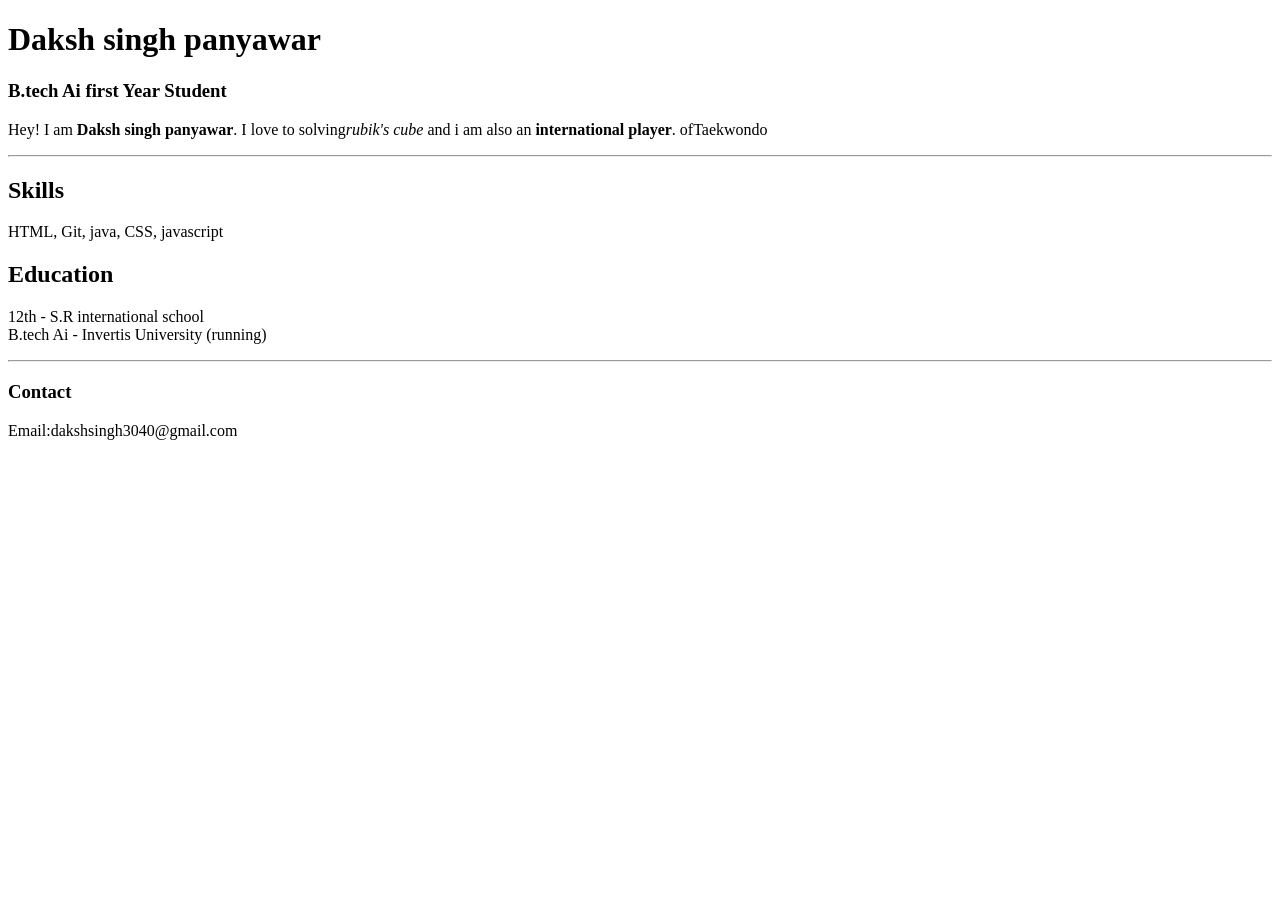
<file: week 2/index.html>
<!DOCTYPE html>
<html lang="en">
<head>
    <meta charset="UTF-8">
    <meta name="viewport" content="width=device-width, initial-scale=1.0">
    <title>My resume</title>
</head>
<body>
    <h1>Daksh singh panyawar</h1>
<h3>B.tech Ai first Year Student</h3>
<p>Hey! I am <strong>Daksh singh panyawar</strong>. I love  to solving<em>rubik's cube</em> and i am also an <strong>international player</strong>.
of<bold>Taekwondo</bold> </p>
<hr>
<div id="skills" class="section">
  <h2>Skills</h2>
  <p>HTML, Git, java, CSS, javascript</p>
</div>

<div id="education" class="section">
  <h2>Education</h2>
  <p>12th - S.R international school <br>B.tech Ai - Invertis University (running)</p>
</div>
<hr>
<!-- Contact details -->
  <h3>Contact</h3>
  <p>Email:dakshsingh3040@gmail.com</p>
</body>
</html>
</file>
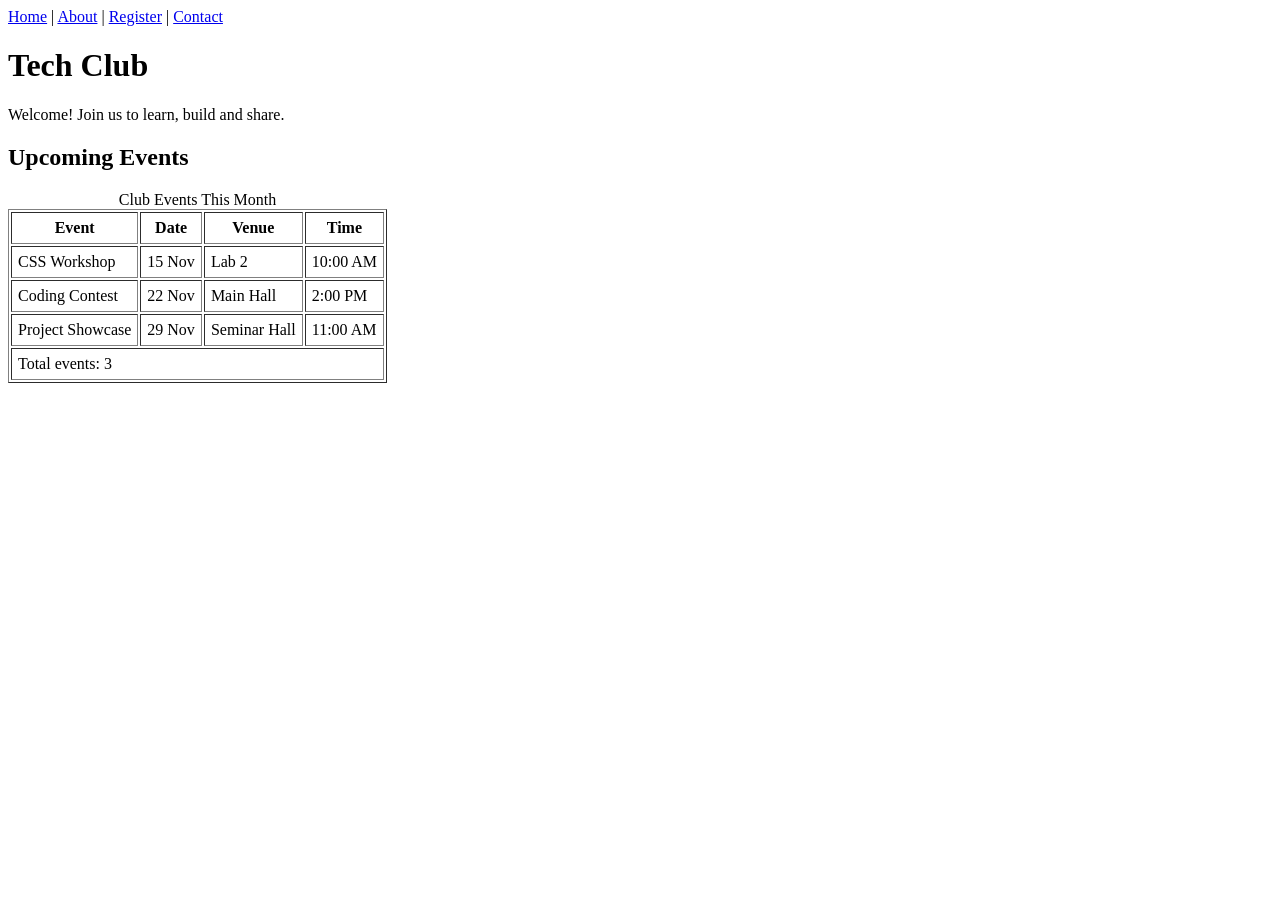
<file: week 4/index.html>
<!DOCTYPE html>
<html lang="en">
<head>
  <!-- Task 4.4: meta tags and favicon -->
  <meta charset="UTF-8">
  <meta name="viewport" content="width=device-width, initial-scale=1">
  <meta name="description" content="Tech Club home page with upcoming events">
  <meta name="author" content="Your Name">
  <link rel="icon" href="data:image/svg+xml,<svg xmlns=%27http://www.w3.org/2000/svg%27 viewBox=%270 0 100 100%27><text y=%27.9em%27 font-size=%2790%27>💻</text></svg>">
  <title>Tech Club - Home</title>
</head>
<body>

  <!-- Same menu on every page -->
  <nav>
    <a href="index.html">Home</a> |
    <a href="about.html">About</a> |
    <a href="register.html">Register</a> |
    <a href="contact.html">Contact</a>
  </nav>

  <h1>Tech Club</h1>
  <p>Welcome! Join us to learn, build and share.</p>

  <h2>Upcoming Events</h2>

  <!-- Task 4.3: table with heading, body and footer rows -->
  <table border="1" cellpadding="6">
    <caption>Club Events This Month</caption>
    <thead>
      <tr>
        <th>Event</th>
        <th>Date</th>
        <th>Venue</th>
        <th>Time</th>
      </tr>
    </thead>
    <tbody>
      <tr>
        <td>CSS Workshop</td>
        <td>15 Nov</td>
        <td>Lab 2</td>
        <td>10:00 AM</td>
      </tr>
      <tr>
        <td>Coding Contest</td>
        <td>22 Nov</td>
        <td>Main Hall</td>
        <td>2:00 PM</td>
      </tr>
      <tr>
        <td>Project Showcase</td>
        <td>29 Nov</td>
        <td>Seminar Hall</td>
        <td>11:00 AM</td>
      </tr>
    </tbody>
    <tfoot>
      <tr>
        <td colspan="4">Total events: 3</td>
      </tr>
    </tfoot>
  </table>

</body>
</html>
</file>
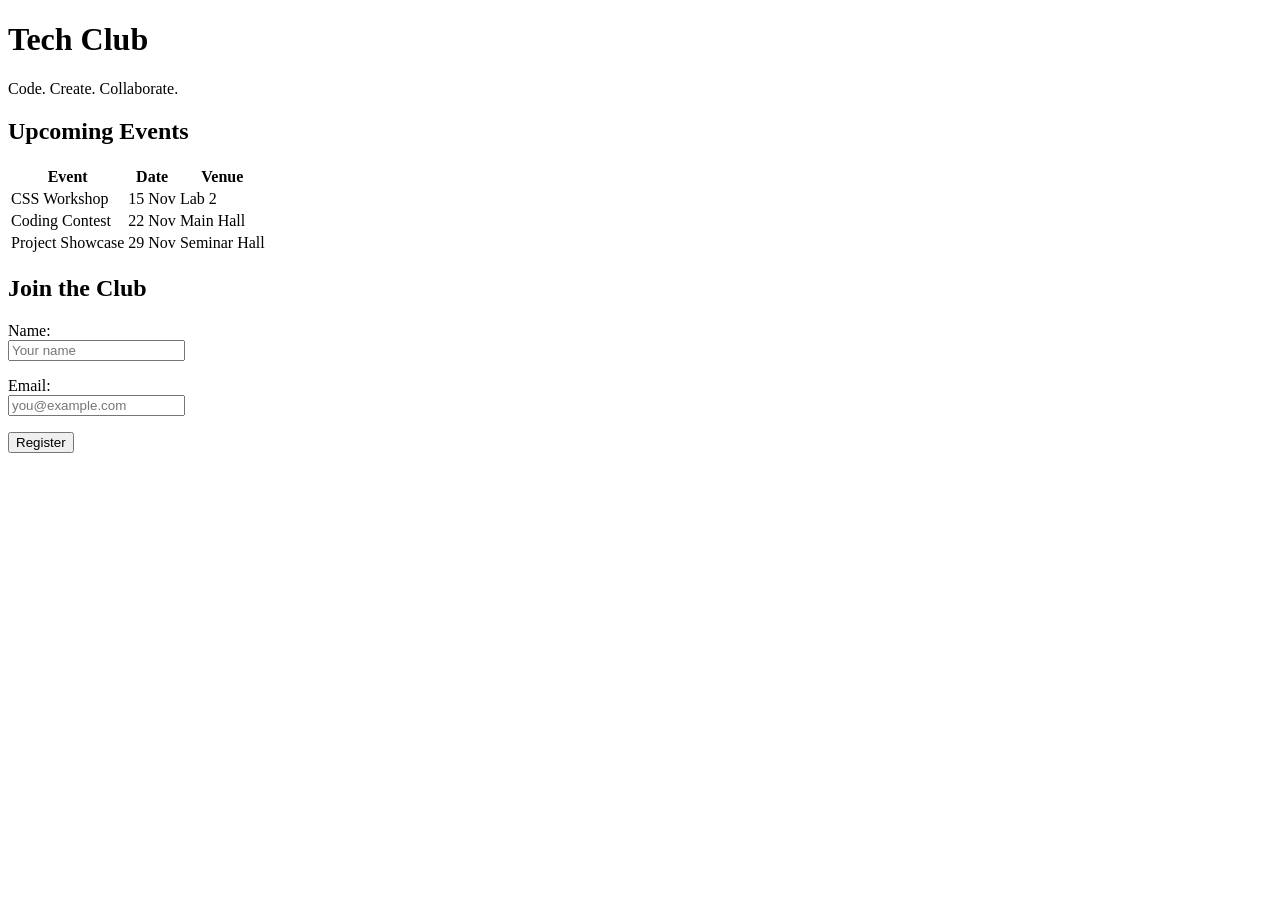
<file: week 5/index.html>
<!DOCTYPE html>
<html lang="en">
<head>
  <meta charset="UTF-8">
  <meta name="viewport" content="width=device-width, initial-scale=1">
  <title>Tech Club</title>

  
  <link rel="preconnect" href="https://fonts.googleapis.com">
  <link rel="preconnect" href="https://fonts.gstatic.com" crossorigin>
  <link href="https://fonts.googleapis.com/css2?family=Poppins:wght@400;600;700&display=swap" rel="stylesheet">
  <link rel="stylesheet" href="C:\Users\Daksh\Documents\assignment\week 5\style.css">
</head>
<body>


  <div id="hero">
    <h1>Tech Club</h1>
    <p>Code. Create. Collaborate.</p>
  </div>


  <div class="card">
    <h2>Upcoming Events</h2>
    <table>
      <tr><th>Event</th><th>Date</th><th>Venue</th></tr>
      <tr><td>CSS Workshop</td><td>15 Nov</td><td>Lab 2</td></tr>
      <tr><td>Coding Contest</td><td>22 Nov</td><td>Main Hall</td></tr>
      <tr><td>Project Showcase</td><td>29 Nov</td><td>Seminar Hall</td></tr>
    </table>
  </div>

 
  <div class="card">
    <h2>Join the Club</h2>
    <p>Name:<br><input type="text" placeholder="Your name"></p>
    <p>Email:<br><input type="email" placeholder="you@example.com"></p>
    <button>Register</button>
  </div>
   <!--
    Why I chose these colours:
    1. Teal (#0f766e) feels calm and modern, which suits a tech club.
    2. Amber (#f59e0b) stands out, so the Register button is easy to notice.
    3. The light mint background with dark grey text is easy on the eyes and easy to read.
  -->

</body>
</body>
</html>
</file>
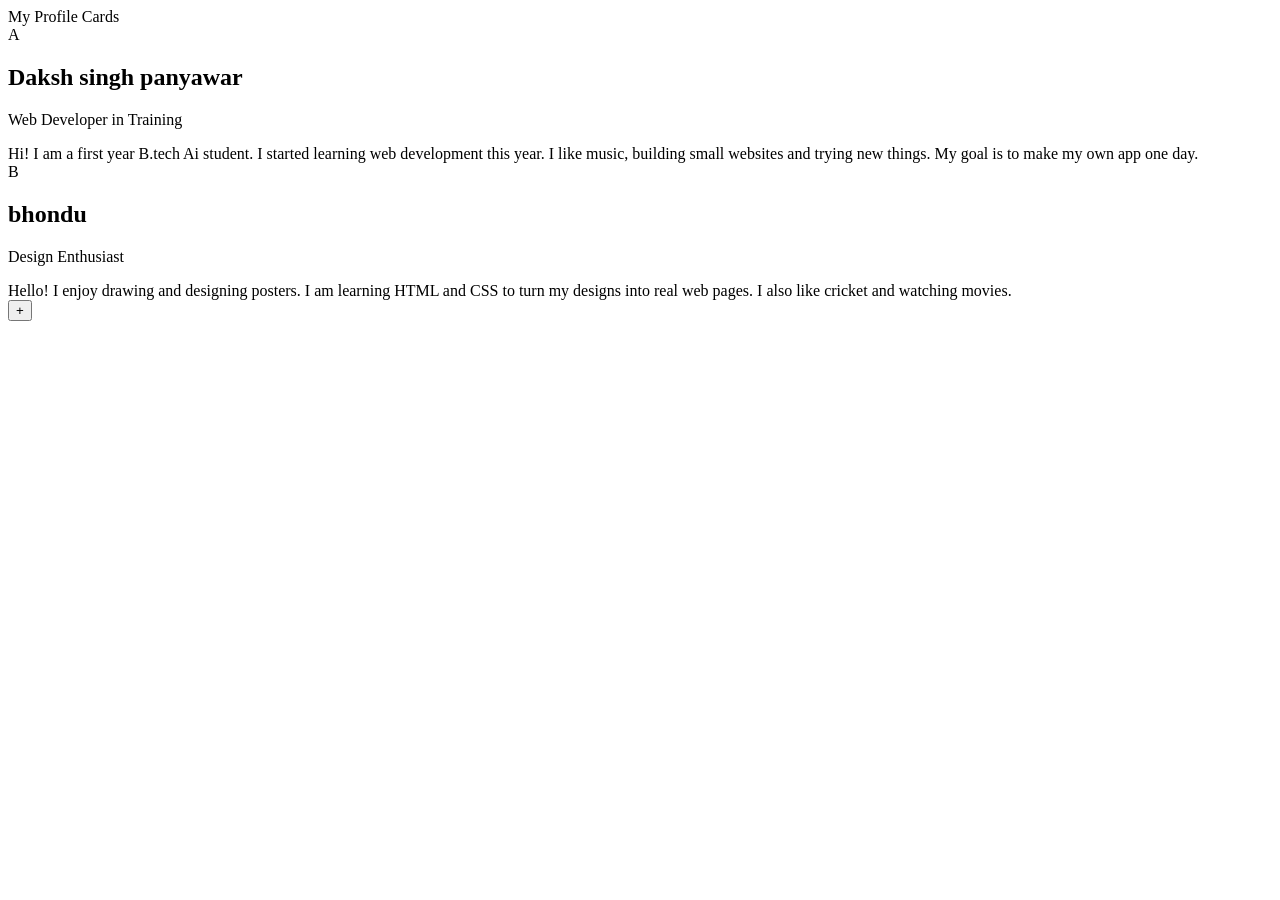
<file: week 6/index.html>
<!DOCTYPE html>
<html lang="en">
<head>
  <meta charset="UTF-8">
  <meta name="viewport" content="width=device-width, initial-scale=1">
  <title>Profile Cards</title>

<link rel="stylesheet" href="C:\Users\Daksh\Documents\assignment\week 6\style.css">
</head>
<body>

 
  <div class="topbar">My Profile Cards</div>
  <div class="container">

    <div class="card">
      <div class="avatar">A</div>
      <h2>Daksh singh panyawar</h2>
      <p>Web Developer in Training</p>
      <div class="bio">
        Hi! I am a first year B.tech Ai student. I started learning web
        development this year. I like music, building small websites and
        trying new things. My goal is to make my own app one day. 
      </div>
    </div>

   
    <div class="card purple">
      <div class="avatar">B</div>
      <h2>bhondu</h2>
      <p>Design Enthusiast</p>
      <div class="bio">
        Hello! I enjoy drawing and designing posters. I am learning HTML and
        CSS to turn my designs into real web pages. I also like cricket and
        watching movies. 
      </div>
    </div>

  </div>

 
  <button class="add-btn">+</button>

</body>
</html>
</file>
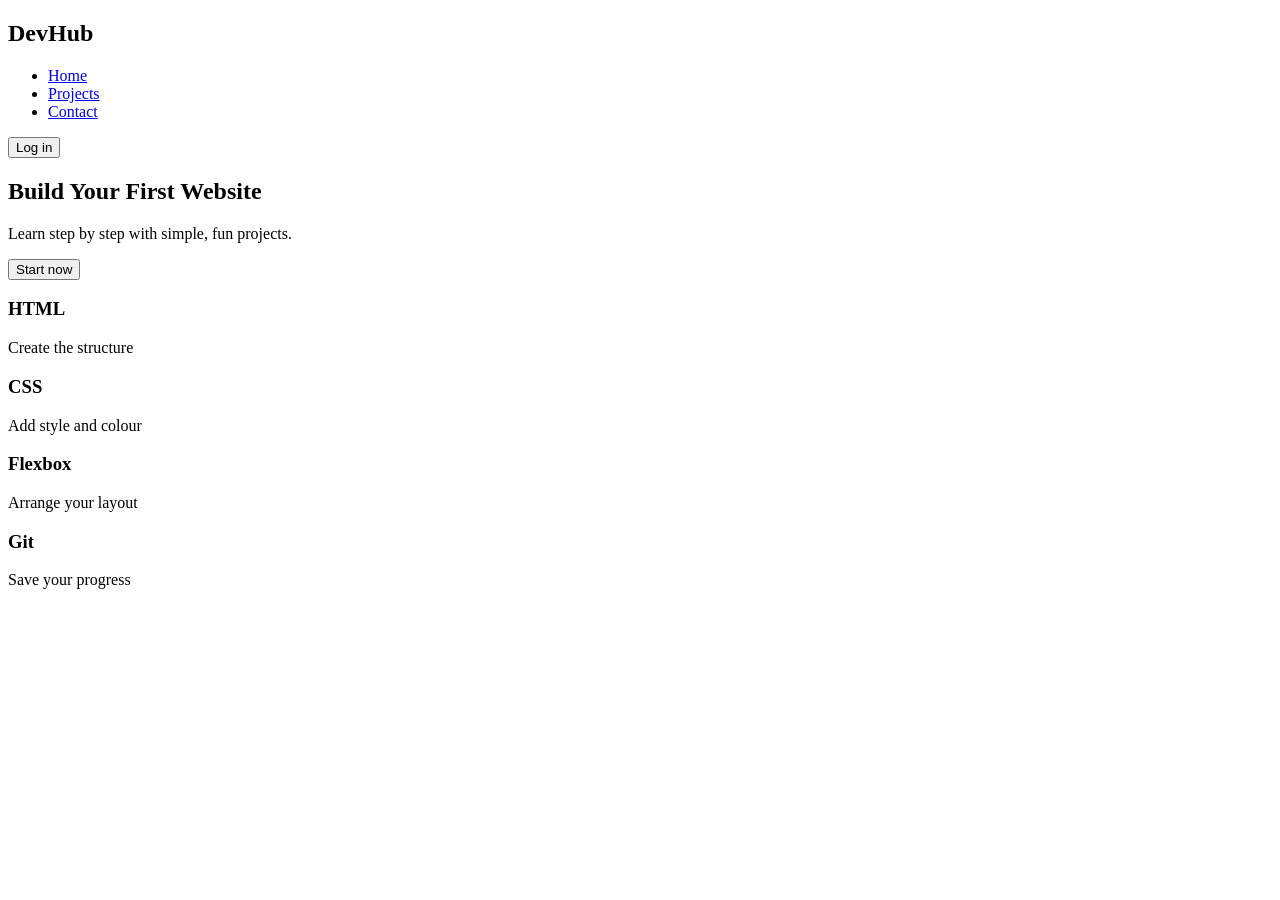
<file: week 7/index.html>
<!DOCTYPE html>
<html lang="en">
<head>
  <meta charset="UTF-8">
  <meta name="viewport" content="width=device-width, initial-scale=1">
  <title>DevHub</title>
  <link rel="stylesheet" href="C:\Users\Daksh\Documents\assignment\week 6\style.css">
</head>
<body>

  
  <nav class="navbar">
    <h2 class="logo">DevHub</h2>

    <div class="nav-right">
      <ul class="nav-links">
        <li><a href="#">Home</a></li>
        <li><a href="#">Projects</a></li>
        <li><a href="#">Contact</a></li>
      </ul>
      <button class="btn">Log in</button>
    </div>
  </nav>


  <section class="banner">
    <h1>Build Your First Website</h1>
    <p>Learn step by step with simple, fun projects.</p>
    <button class="btn">Start now</button>
  </section>

  
  <section class="cards">
    <div class="card"><h3>HTML</h3><p>Create the structure</p></div>
    <div class="card"><h3>CSS</h3><p>Add style and colour</p></div>
    <div class="card"><h3>Flexbox</h3><p>Arrange your layout</p></div>
    <div class="card"><h3>Git</h3><p>Save your progress</p></div>
  </section>

</body>
</html>
</file>
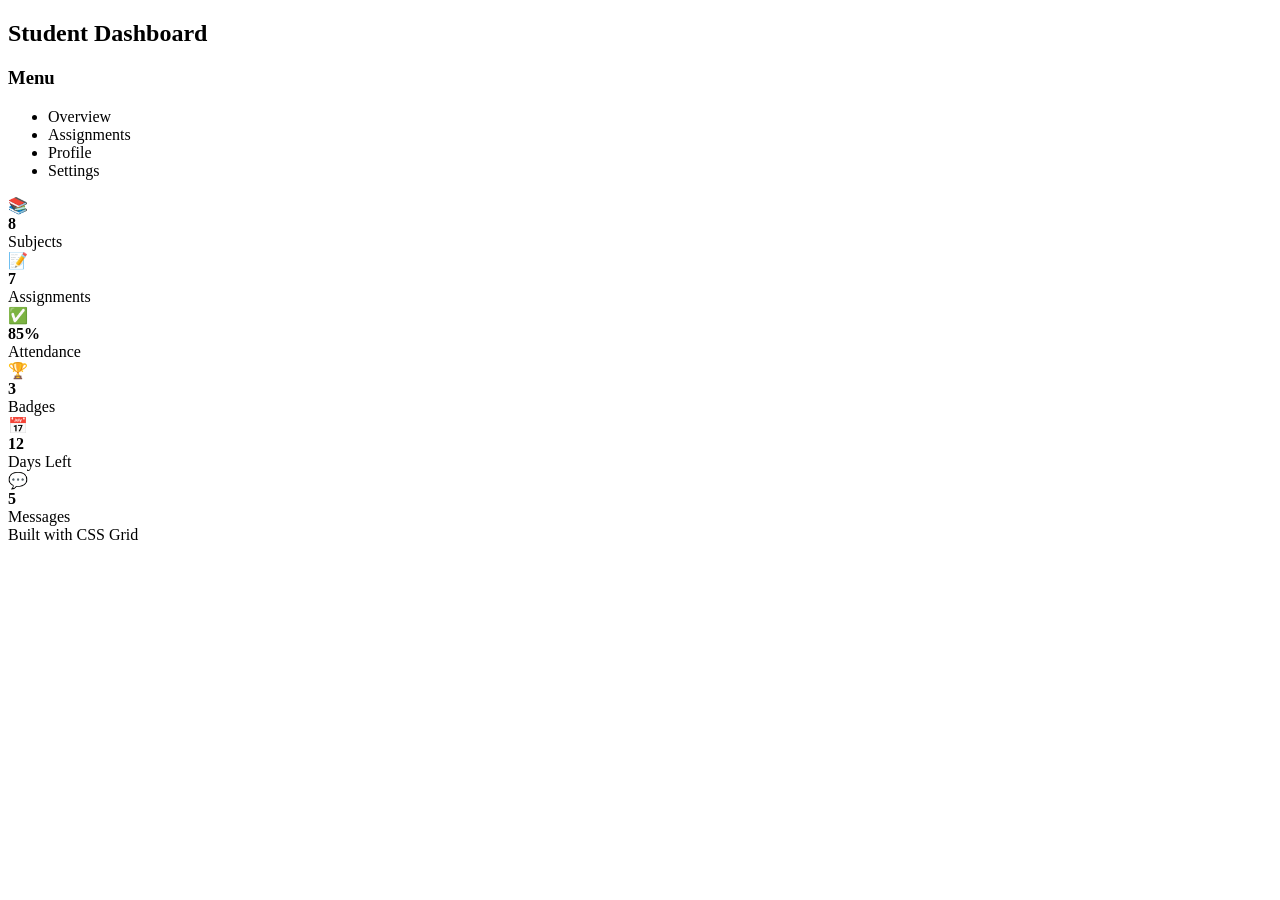
<file: week 8/index.html>
<!DOCTYPE html>
<html lang="en">
<head>
  <meta charset="UTF-8">
  <meta name="viewport" content="width=device-width, initial-scale=1">
  <title>My Dashboard</title>
<link rel="stylesheet" href="C:\Users\Daksh\Documents\assignment\week 9\style.css">
</head>
<body>

  <div class="layout">
    <header>
      <h2>Student Dashboard</h2>
    </header>

    <aside>
      <h3>Menu</h3>
      <ul>
        <li>Overview</li>
        <li>Assignments</li>
        <li>Profile</li>
        <li>Settings</li>
      </ul>
    </aside>

    <main>
      <div class="stats">
        <div class="stat">
          <span class="icon">&#128218;</span>
          <div><b>8</b><br>Subjects</div>
        </div>
        <div class="stat">
          <span class="icon">&#128221;</span>
          <div><b>7</b><br>Assignments</div>
        </div>
        <div class="stat">
          <span class="icon">&#9989;</span>
          <div><b>85%</b><br>Attendance</div>
        </div>
        <div class="stat">
          <span class="icon">&#127942;</span>
          <div><b>3</b><br>Badges</div>
        </div>
        <div class="stat">
          <span class="icon">&#128197;</span>
          <div><b>12</b><br>Days Left</div>
        </div>
        <div class="stat">
          <span class="icon">&#128172;</span>
          <div><b>5</b><br>Messages</div>
        </div>
      </div>
    </main>

    <footer>Built with CSS Grid</footer>

  </div>

</body>
</html>
</file>
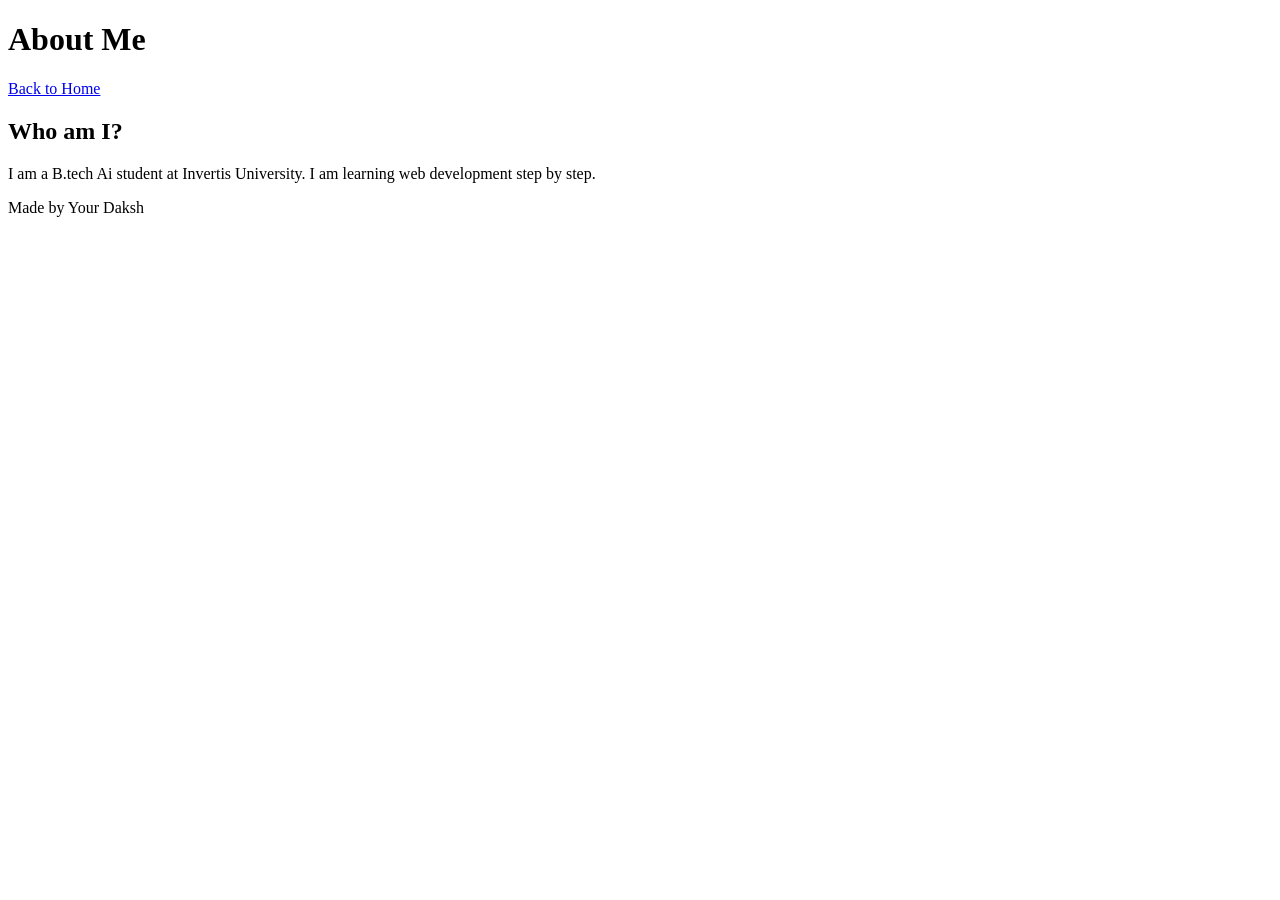
<file: week 3/about.html>
<!DOCTYPE html>
<html lang="en">
<head>
    <meta charset="UTF-8">
    <meta name="viewport" content="width=device-width, initial-scale=1.0">
    <title>About Me</title>
</head>
<body>
    <header>
    <h1>About Me</h1>
   
    <nav>
      <a href="index.html">Back to Home</a>
    </nav>
  </header>

  <main>
    <section>
      <h2>Who am I?</h2>
      <p>I am a B.tech Ai student at Invertis University. I am learning web
         development step by step.</p>
    </section>
  </main>

  <footer>
    <p>Made by Your Daksh</p>
  </footer>

</body>
</html>
</body>
</html>
</file>
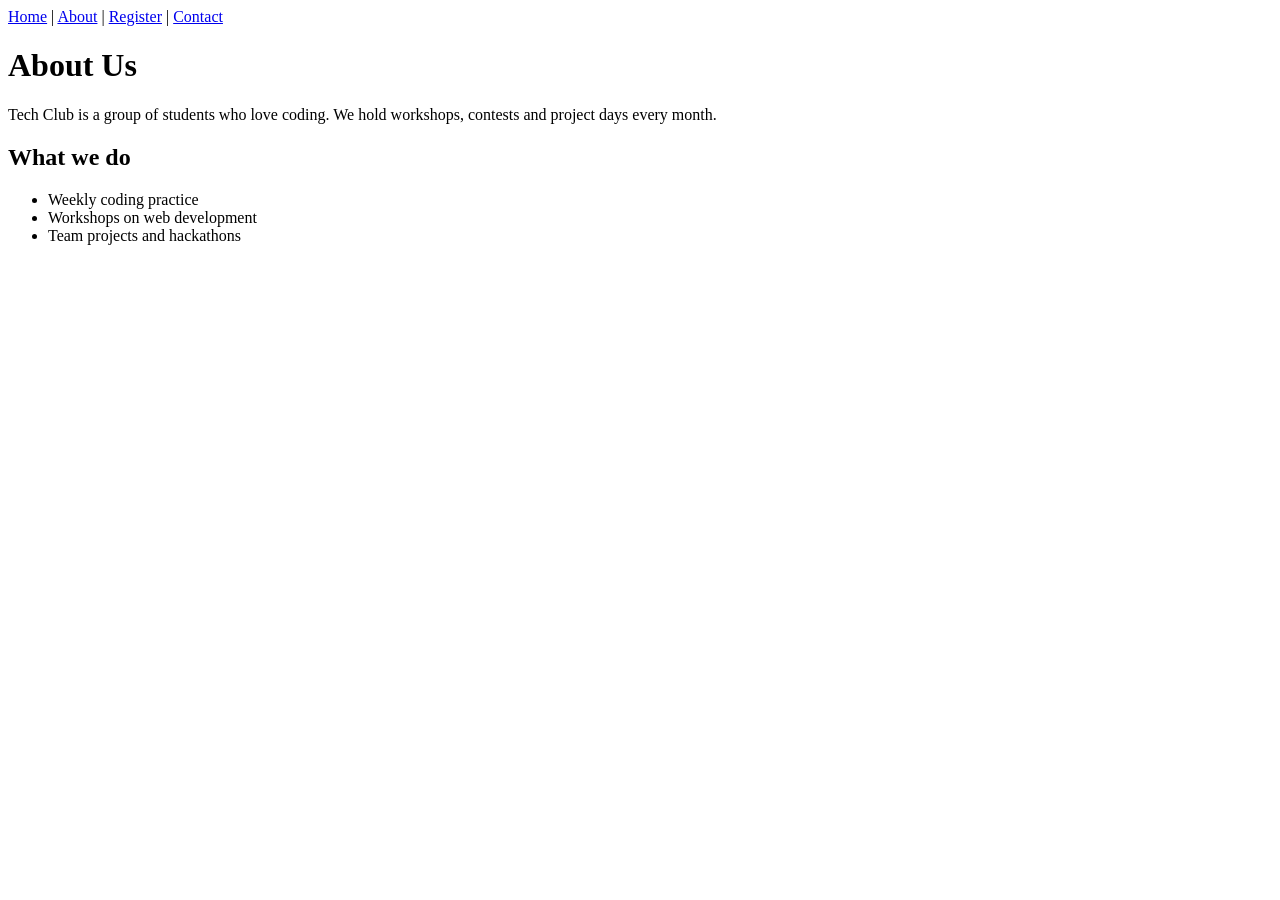
<file: week 4/about.html>
<!DOCTYPE html>
<html lang="en">
<head>
  <meta charset="UTF-8">
  <meta name="viewport" content="width=device-width, initial-scale=1">
  <meta name="description" content="About the Tech Club">
  <meta name="author" content="Your Name">
  <link rel="icon" href="data:image/svg+xml,<svg xmlns=%27http://www.w3.org/2000/svg%27 viewBox=%270 0 100 100%27><text y=%27.9em%27 font-size=%2790%27>💻</text></svg>">
  <title>Tech Club - About</title>
</head>
<body>

  <nav>
    <a href="index.html">Home</a> |
    <a href="about.html">About</a> |
    <a href="register.html">Register</a> |
    <a href="contact.html">Contact</a>
  </nav>

  <h1>About Us</h1>
  <p>Tech Club is a group of students who love coding. We hold workshops,
     contests and project days every month.</p>

  <h2>What we do</h2>
  <ul>
    <li>Weekly coding practice</li>
    <li>Workshops on web development</li>
    <li>Team projects and hackathons</li>
  </ul>

</body>
</html>
</file>
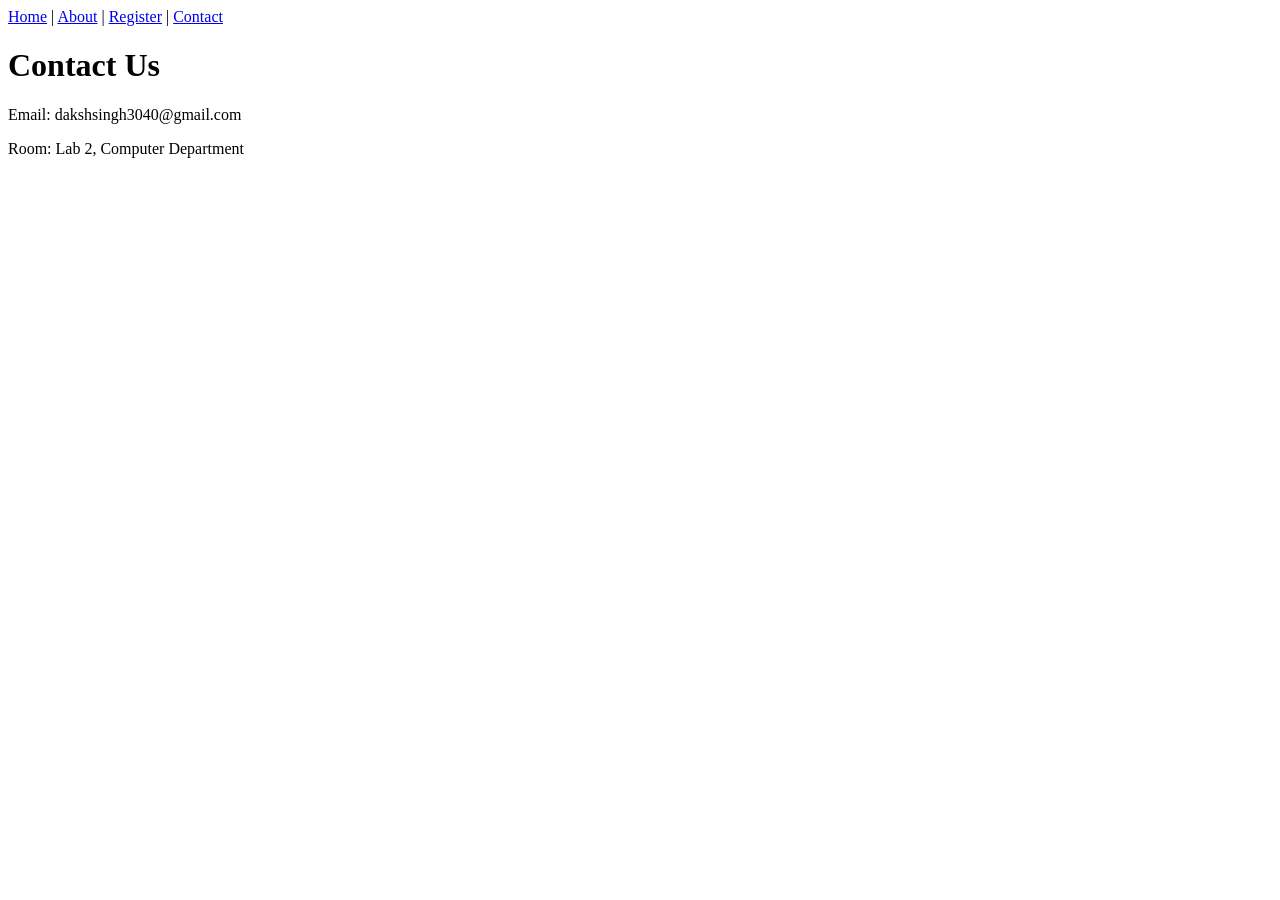
<file: week 4/contact.html>
<!DOCTYPE html>
<html lang="en">
<head>
  <meta charset="UTF-8">
  <meta name="viewport" content="width=device-width, initial-scale=1">
  <meta name="description" content="Contact the Tech Club">
  <meta name="author" content="Your Name">
  <link rel="icon" href="data:image/svg+xml,<svg xmlns=%27http://www.w3.org/2000/svg%27 viewBox=%270 0 100 100%27><text y=%27.9em%27 font-size=%2790%27>💻</text></svg>">
  <title>Tech Club - Contact</title>
</head>
<body>

  <nav>
    <a href="index.html">Home</a> |
    <a href="about.html">About</a> |
    <a href="register.html">Register</a> |
    <a href="contact.html">Contact</a>
  </nav>

  <h1>Contact Us</h1>
  <p>Email: dakshsingh3040@gmail.com</p>
  <p>Room: Lab 2, Computer Department</p>

</body>
</html>
</file>
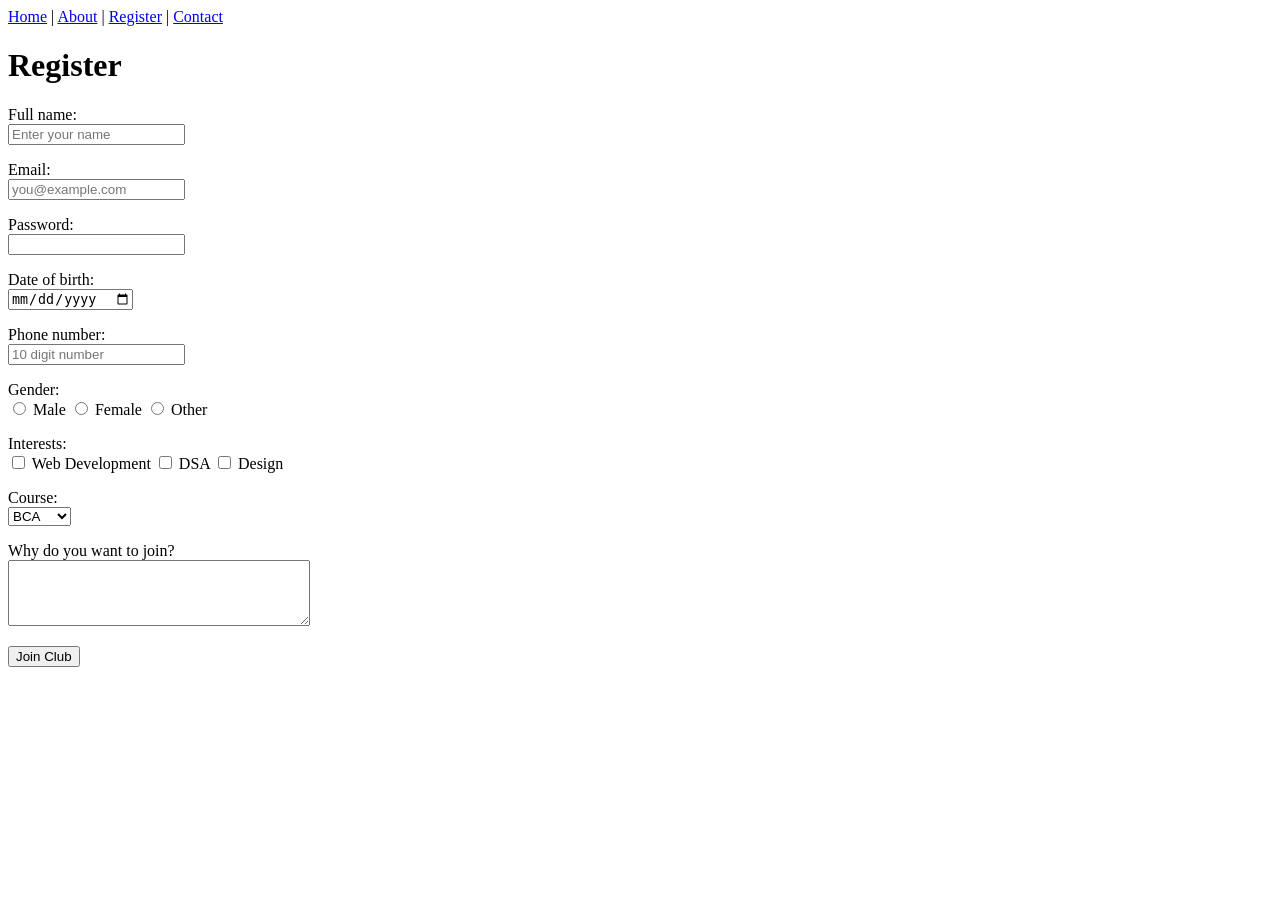
<file: week 4/register.html>
<!DOCTYPE html>
<html lang="en">
<head>
  <meta charset="UTF-8">
  <meta name="viewport" content="width=device-width, initial-scale=1">
  <meta name="description" content="Register for the Tech Club">
  <meta name="author" content="Your Name">
  <link rel="icon" href="data:image/svg+xml,<svg xmlns=%27http://www.w3.org/2000/svg%27 viewBox=%270 0 100 100%27><text y=%27.9em%27 font-size=%2790%27>💻</text></svg>">
  <title>Tech Club - Register</title>
</head>
<body>

  <nav>
    <a href="index.html">Home</a> |
    <a href="about.html">About</a> |
    <a href="register.html">Register</a> |
    <a href="contact.html">Contact</a>
  </nav>

  <h1>Register</h1>

  <form action="#" method="post">

    
    <p>
      <label for="fullname">Full name:</label><br>
      <input type="text" id="fullname" name="fullname" placeholder="Enter your name" required>
    </p>

    <p>
      <label for="email">Email:</label><br>
      <input type="email" id="email" name="email" placeholder="you@example.com" required>
    </p>

    <p>
      <label for="password">Password:</label><br>
      <input type="password" id="password" name="password" minlength="6" required>
    </p>

    
    <p>
      <label for="dob">Date of birth:</label><br>
      <input type="date" id="dob" name="dob">
    </p>

    <p>
      <label for="phone">Phone number:</label><br>
      <input type="tel" id="phone" name="phone" placeholder="10 digit number">
    </p>

    <p>
      Gender:<br>
      <input type="radio" id="male" name="gender" value="male">
      <label for="male">Male</label>
      <input type="radio" id="female" name="gender" value="female">
      <label for="female">Female</label>
      <input type="radio" id="other" name="gender" value="other">
      <label for="other">Other</label>
    </p>

    <p>
      Interests:<br>
      <input type="checkbox" id="web" name="interest" value="web">
      <label for="web">Web Development</label>
      <input type="checkbox" id="dsa" name="interest" value="dsa">
      <label for="dsa">DSA</label>
      <input type="checkbox" id="design" name="interest" value="design">
      <label for="design">Design</label>
    </p>

    <p>
      <label for="course">Course:</label><br>
      <select id="course" name="course">
        <option value="bca">BCA</option>
        <option value="btech">B.Tech</option>
        <option value="bsc">B.Sc</option>
      </select>
    </p>

    <p>
      <label for="reason">Why do you want to join?</label><br>
      <textarea id="reason" name="reason" rows="4" cols="35"></textarea>
    </p>

    <button type="submit">Join Club</button>

  </form>

</body>
</html>
</file>
